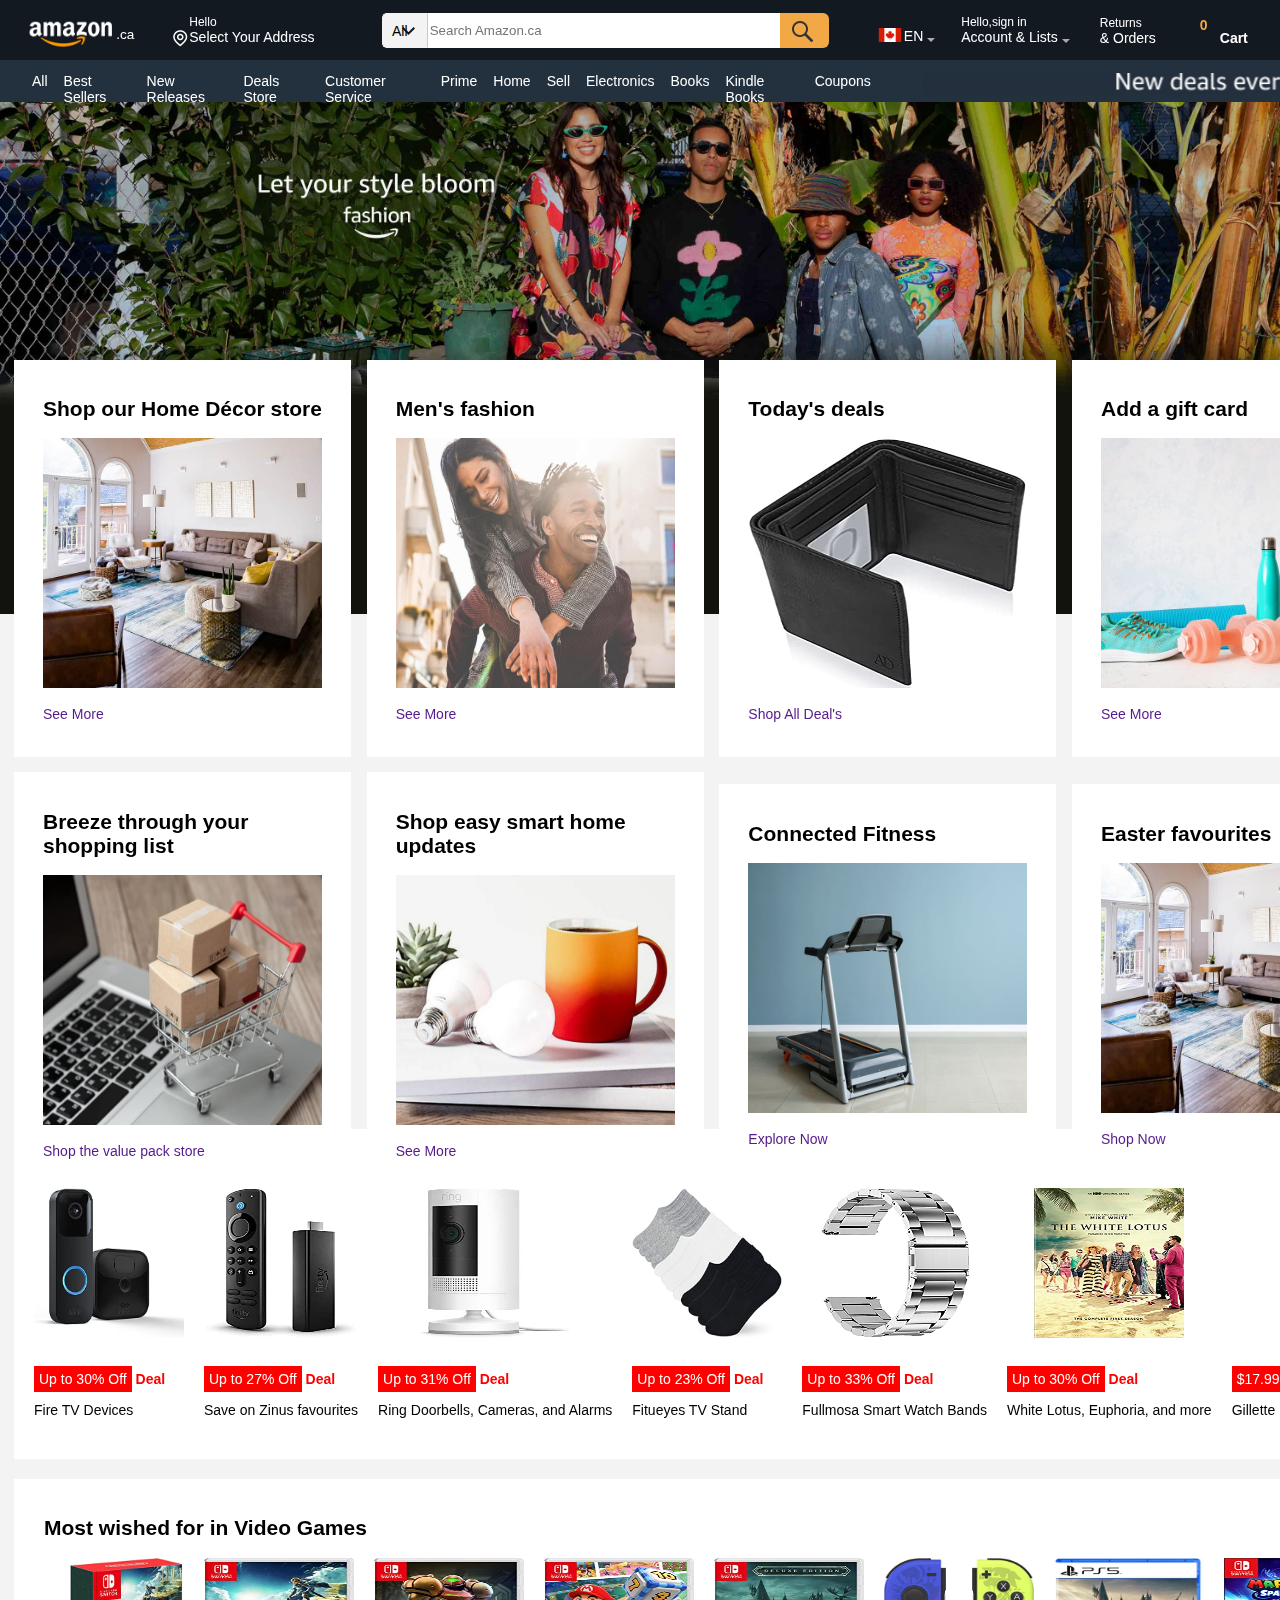
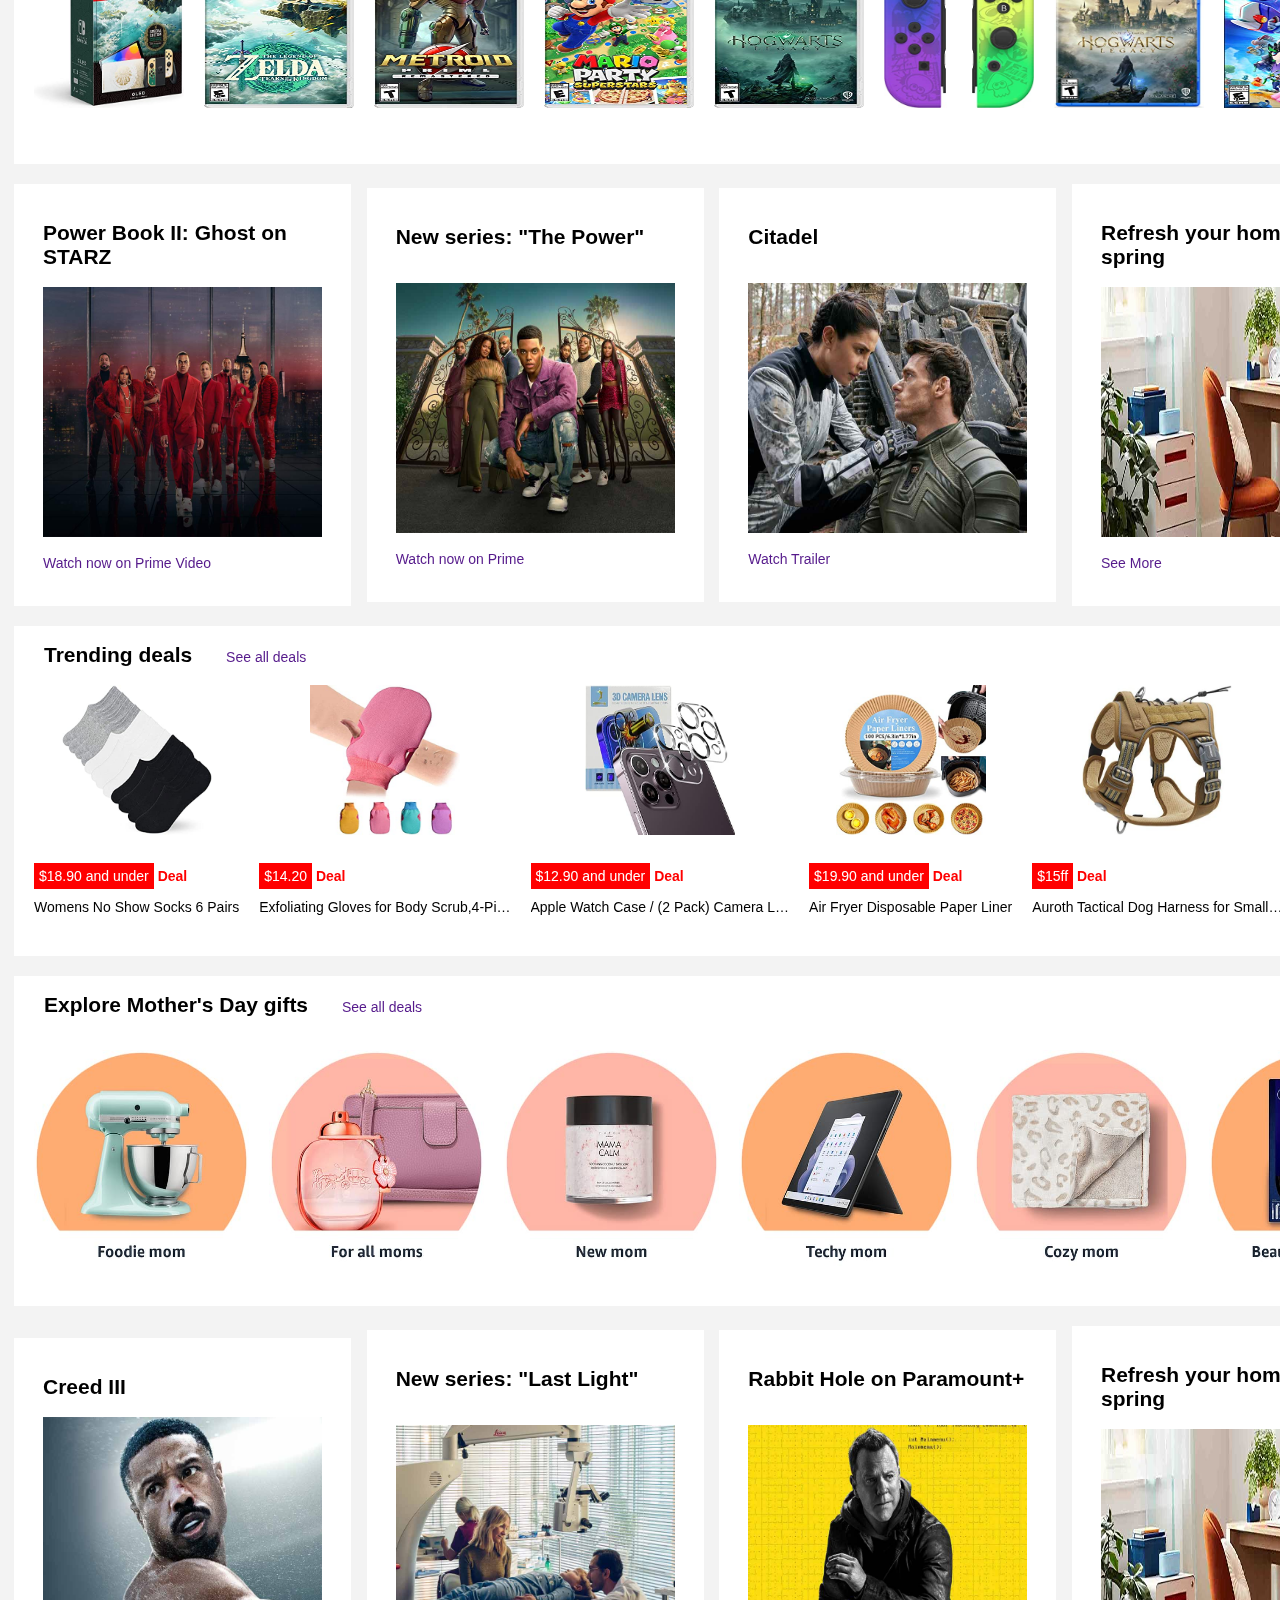
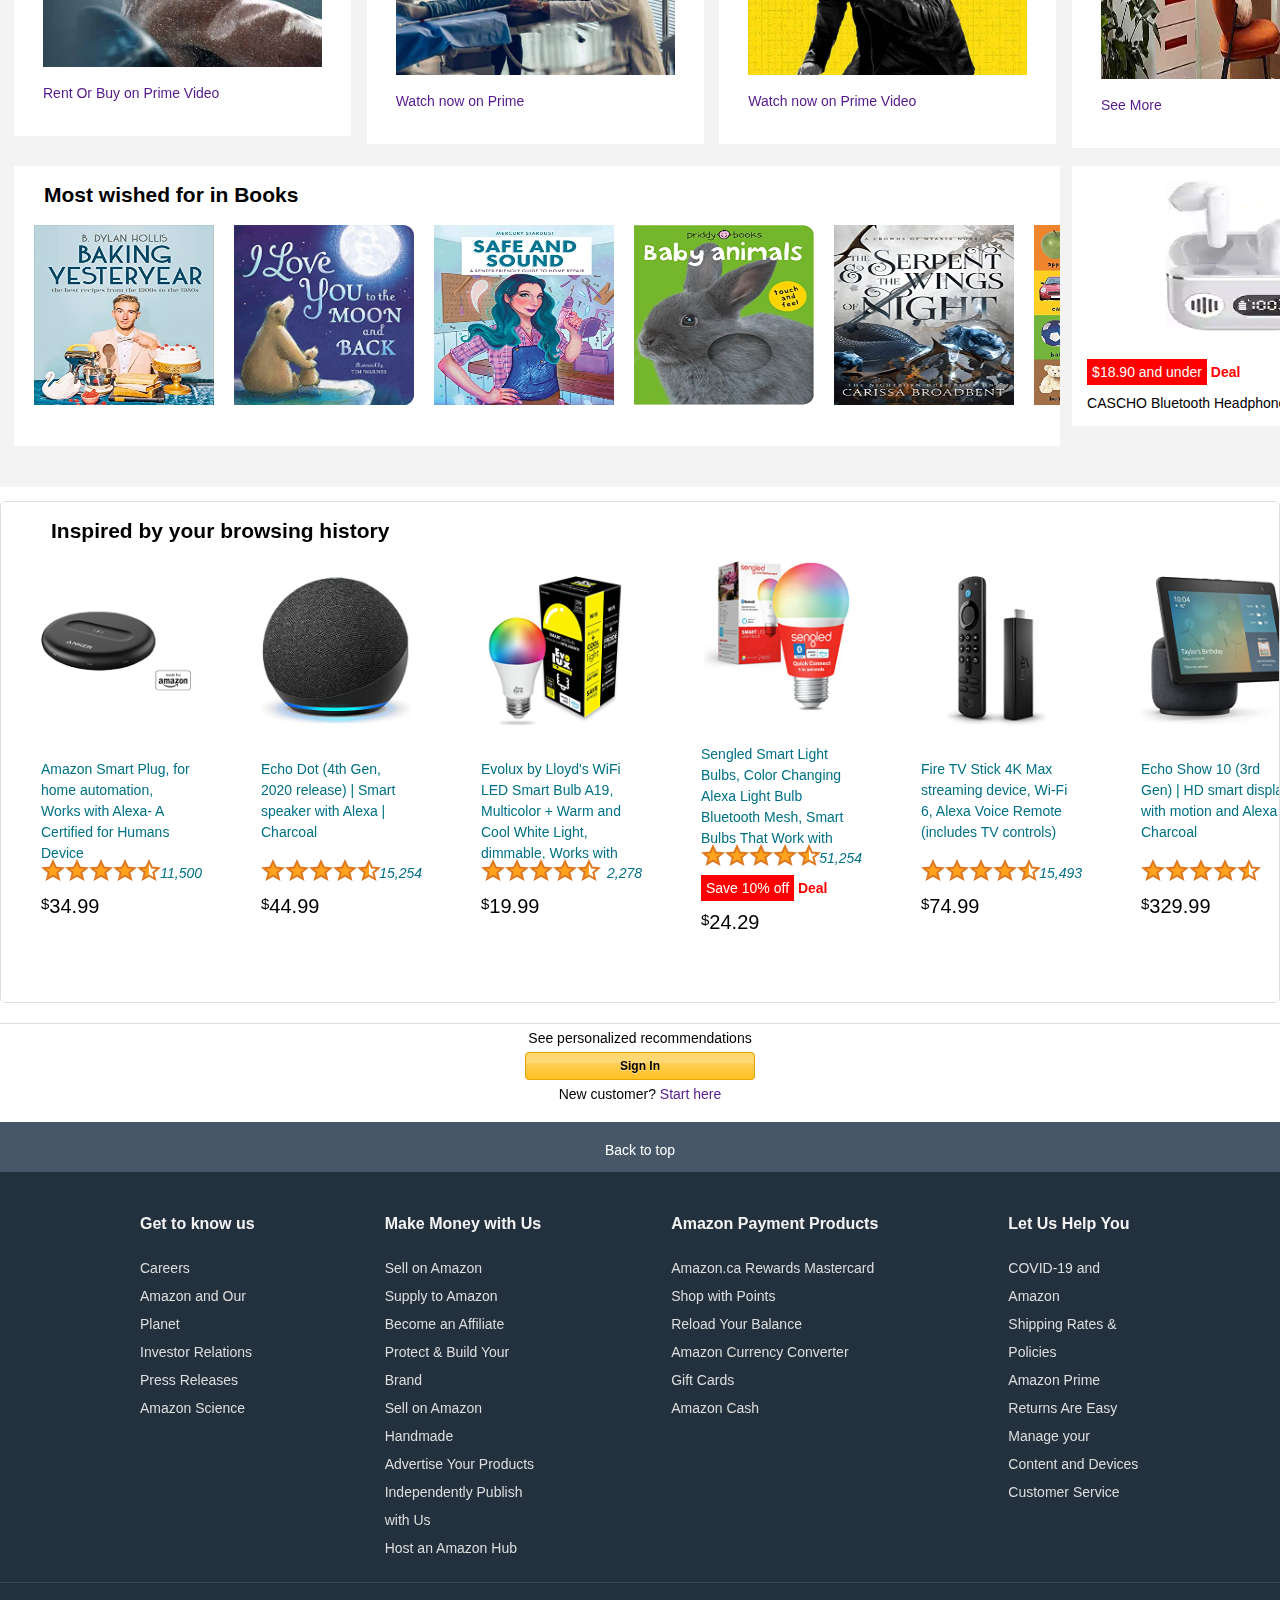
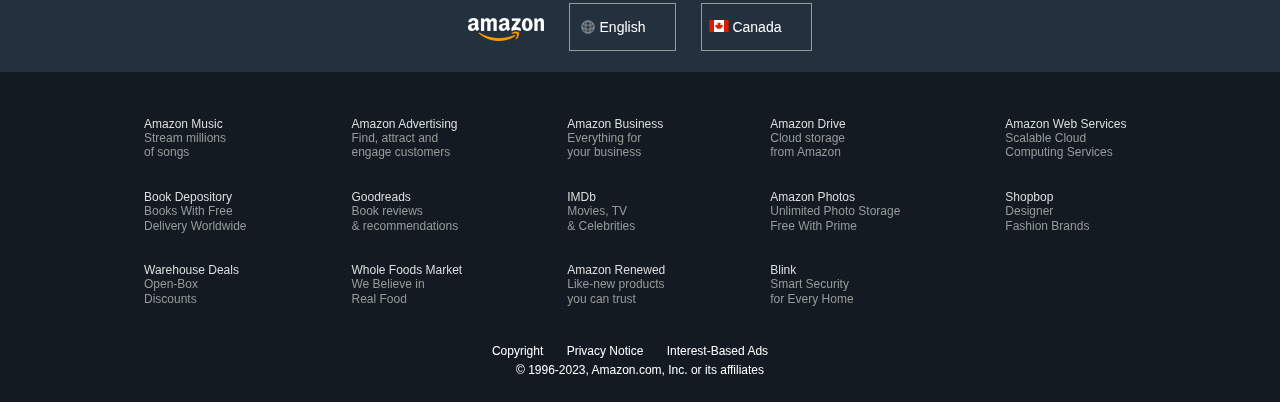
<file: index.html>
<!DOCTYPE html>
<html lang="en">
<head>
    <meta charset="UTF-8">
    <meta http-equiv="X-UA-Compatible" content="IE=edge">
    <meta name="viewport" content="width=device-width, initial-scale=1.0">
    <!-- <meta http-equiv="refresh" content="2"> -->
    <link rel="stylesheet" href="sassnew.css">
    <title>My Website</title>
</head>
</html>
<body>
<header class="full-header">
    <nav class="nav-wrapper">
        <ul class="nav-wrapper-container">
            <li class="left-nav-list"><a>
                <ul class="navbar-list-left">
                    <li class="logo-info"><a href="">
                            <div class="nav-logo-sprite"></div>
                            <span class="nav-sprite">.ca</span>
                    </a></li>
                    <li class="address-info">
                            <div class="address-bar">
                                <span class="nav-sub-sprite"></span>
                                <a href=""><div class="welcome">Hello</div></a>
                                <a href=""><div class="address">Select Your Address</div></a>
                            </div>
                    </li>
                </ul>
            </a></li>
            <li class="center-nav-list">
                <form action="" class="navbar-search-form">
                    <div class="search-left">
                        <div class="dropdown-nav-wrapper">
                            <div class="dropdown-menu">
                                <span class="dropdown-menu-label">All</span>
                                <span class="nav-search-label-sprite"></span>
                            </div>
                            <select class="nav-search-dropdown"   id="searchDropdownBox" name="url" >
                                <option selected="selected" value="search-alias=aps">All Departments</option>
                                <option value="search-alias=alexa-skills">Alexa Skills</option>
                                <option value="search-alias=amazon-devices">Amazon Devices</option>
                                <option value="search-alias=warehouse-deals">Amazon Warehouse Deals</option>
                                <option value="search-alias=mobile-apps">Apps &amp; Games</option>
                                <option value="search-alias=audible">Audible Audiobooks</option>
                                <option value="search-alias=automotive">Automotive</option>
                                <option value="search-alias=baby">Baby</option>
                                <option value="search-alias=beauty">Beauty</option>
                                <option value="search-alias=stripbooks">Books</option>
                                <option value="search-alias=fashion">Clothing, Shoes &amp; Jewelry</option>
                                <option value="search-alias=fashion-womens">&nbsp;&nbsp;&nbsp;Women</option>
                                <option value="search-alias=fashion-mens">&nbsp;&nbsp;&nbsp;Men</option>
                                <option value="search-alias=fashion-girls">&nbsp;&nbsp;&nbsp;Girls</option>
                                <option value="search-alias=fashion-boys">&nbsp;&nbsp;&nbsp;Boys</option>
                                <option value="search-alias=fashion-baby">&nbsp;&nbsp;&nbsp;Baby</option>
                                <option value="search-alias=electronics">Electronics</option>
                                <option value="search-alias=gift-cards">Gift Cards</option>
                                <option value="search-alias=grocery">Grocery</option>
                                <option value="search-alias=handmade">Handmade</option>
                                <option value="search-alias=hpc">Health &amp; Personal Care</option>
                                <option value="search-alias=kitchen">Home &amp; Kitchen</option>
                                <option value="search-alias=industrial">Industrial &amp; Scientific</option>
                                <option value="search-alias=digital-text">Kindle Store</option>
                                <option value="search-alias=fashion-luggage">Luggage &amp; Travel Gear</option>
                                <option value="search-alias=luxury-beauty">Luxury Beauty</option>
                                <option value="search-alias=dvd">Movies &amp; TV</option>
                                <option value="search-alias=popular">Music</option>
                                <option value="search-alias=mi">Musical Instruments, Stage &amp; Studio</option>
                                <option value="search-alias=office-products">Office Products</option>
                                <option value="search-alias=lawngarden">Patio, Lawn &amp; Garden</option>
                                <option value="search-alias=pets">Pet Supplies</option>
                                <option value="search-alias=instant-video">Prime Video</option>
                                <option value="search-alias=smart-home">Smart Home</option>
                                <option value="search-alias=software">Software</option>
                                <option value="search-alias=sporting">Sports &amp; Outdoors</option>
                                <option value="search-alias=specialty-aps-sns">Subscribe &amp; Save</option>
                                <option value="search-alias=tools">Tools &amp; Home Improvement</option>
                                <option value="search-alias=toys">Toys &amp; Games</option>
                                <option value="search-alias=videogames">Video Games</option>
                            </select>
                        </div>
                    </div>
                    <div class="search-fill">
                        <div class="nav-search-field">
                            <input type="search" placeholder="Search Amazon.ca">
                        </div>
                    </div>
                    <div class="search-right">
                        <div class="search-submit-btn">
                            <input type="submit" value="" id="search-submit">
                        </div>
                    </div>
                </form>
            </li>
            <li class="right-nav-list">
                <ul class="navbar-list-right">
                    <li class="list-one-tag my-hover-class">
                        <div class="flag-container">
                            <a href="">
                                <span class="icp-nav-flag"></span>
                                <span class="flag-label">EN</span>
                                <span class="nav-arrow-sprite"></span>
                            </a>
                        </div>
                        <div class="language-selector my-hover-show">
                            <div class="lang-english">
                              <input selected="selected" type="radio" name="lang-english" id="lang-english">
                              <span class="lang-name">English - EN</span>
                            </div>
                            <div class="lang-French">
                              <input type="radio" name="lang-english" id="lang-english">
                              <a><span class="lang-name">French - FR<br>
                                 <span id="learn-more"> Learn More</span>
                                </span>
                            </a>
                              
                               
                            </div>
                            <div class="shopping-wrap"> 
                                <span class="shopping-flag"></span>
                                <div class="shop">
                                  <span >You are shopping on </span><br>
                                  <span>Amazon.ca</span><br>
                                </div>
                                <a href="#"><span id="learn-more">Change country/region.</span></a> 
                            </div>
                        </div>
                    </li>
                    <li class="list-second-tag my-hover-class">
                        <div class="sign-in-info">
                            <a href=""><div class="sign-in-tag">Hello,sign in</div></a>
                            <a href=""><div class="account-list">Account & Lists</div></a>
                            <a href=""><span class="sign-in-arrow"></span></a>
                        </div>
                        <div class="log-in my-hover-show">
                            <div class="login-top">
                                <button class="login-btn">Sign in</button>
                                <span class="new-login" id="sign-in-text">New Customer?</span>
                                <span class="new-start" id="sign-in-text"><a href="">Start Here.</a></span>
                            </div>
                            <div class="login-list-left">
                                <ul class="your-list"> 
                                    <li class="list-head"><a href="">Your Lists</a></li>
                                    <li><a href="">Create a Wish List</a></li>
                                    <li><a href="">Wishfrom Any Website</a></li>
                                    <li><a href="">Find a Gift</a></li>
                                    <li><a href="">Baby Registry</a></li>
                                    <li><a href="">Discover Your style</a></li>
                                    <li><a href="">Explore Showroom</a></li>
                                    <li><a href=""></a></li>
                                    <li><a href=""></a></li>
                                    <li><a href=""></a></li>
                                    <li><a href=""></a></li>
                                    <li><a href=""></a></li>
                                    <li><a href=""></a></li>
                                    <li><a href=""></a></li>
                                </ul>
                            </div>
                            <div class="login-list-right">
                                <ul class="your-account-list"> 
                                    <li class="list-head"><a>Your Account</a></li>
                                    <li><a>Your Orders</a></li>
                                    <li><a>Your Recommendations</a></li>
                                    <li><a>Your Subscribe & save Items</a></li>
                                    <li><a>your Prime Membership</a></li>
                                    <li><a>Memberships & Subscriptions</a></li>
                                    <li><a href="">Your Amazon Credit Card</a></li>
                                    <li><a href="">Register for a free Business Account</a></li>
                                    <li><a href="">Manage Your Content And Devices</a></li>
                                    <li><a href="">Your Music Library</a></li>
                                    <li><a href="">Your Prime Video</a></li>
                                    <li><a href="">Your Amazon Drive</a></li>
                                    <li><a href="">Your Apps & Devices</a></li>
                                   
                                </ul>
                            </div>
                        </div>
                    </li>
                    <li><a>
                        <div class="return-order">
                            <span id="return">Returns</span><br>
                            <span id="order">& Orders</span>
                        </div>
                    </a></li>
                    <li><a>
                        <div class="nav-cart-count-container">
                            <span id="nav-cart-count">0</span>
                            <span class="nav-cart-icon"></span>
                            <span class="nav-cart-text-container">Cart</span>
                        </div>
                    </a></li>
                </ul>
            </li>
        </ul>  
    </nav>
    <nav class="nav-list-wrapper">
        <div class="nav-list-container">
            <ul class="nav-category-list">
                <li><a href="">All</a></li>
                <li><a href="">Best Sellers</a></li>
                <li><a href="">New Releases</a></li>
                <li><a href="">Deals Store</a></li>
                <li><a href="">Customer Service</a></li>
                <li><a href="">Prime
                    <span class="prime-sprite-arrow"></span>
                </a></li>
                <li><a href="">Home </a></li>
                <li><a href="">Sell</a></li>
                <li><a href="">Electronics</a></li>
                <li><a href="">Books</a></li>
                <li><a href="">Kindle Books</a></li>
                <li><a href="">Coupons</a></li>
                <li class="nav-ca-last"><a href="">
                    <span class="everyday-deal"></span>
                </a></li>
            </ul>
        </div>
    </nav>
</header>
<div class="top-wrapper">
    <div class="banner-image"><img src="./Images/banner1.jpg" alt="fashion sale, Image banner"></div>
    <section class="fav-wrapper xl-container">
        <ul class="fav-item-container flex-fluid-container">
            <li>
                <div class="fav-item-header flex-fluid-header">
                    <h2 class="fav-item-title">Shop our Home Décor store</h2>
                </div>
                <div class="fav-item-image flex-fluid-image">
                    <a href="">
                        <img src="./Images/fav-item1.jpg" alt="Home Decore">
                    </a>
                </div>
                <div class="fav-item-link flex-fluid-link">
                    <a href=""><span>See More</span></a>
                </div>
            </li>
            <li>
                <div class="fav-item-header flex-fluid-header">
                    <h2 class="fav-item-title">Men's fashion</h2>
                </div>
                <div class="fav-item-image flex-fluid-image">
                    <a href="">
                        <img src="./Images/fav-item2.jpg" alt="Men's Fashion">
                    </a>
                </div>
                <div class="fav-item-link flex-fluid-link">
                    <a href=""><span>See More</span></a>
                </div>
            </li>
            <li>
                <div class="fav-item-header flex-fluid-header">
                    <h2 class="fav-item-title">Today's deals</h2>
                </div>
                <div class="fav-item-image flex-fluid-image">
                    <a href="">
                        <img src="./Images/fav-item3.jpg" alt="Today's Deal">
                    </a>
                </div>
                <div class="fav-item-link flex-fluid-link">
                    <a href=""><span>Shop All Deal's</span></a>
                </div>
            </li>
            <li>
                <div class="fav-item-header flex-fluid-header">
                    <h2 class="fav-item-title">Add a gift card</h2>
                </div>
                <div class="fav-item-image flex-fluid-image">
                    <a href="">
                        <img src="./Images/fav-item4.jpg" alt="add a gift card">
                    </a>
                </div>
                <div class="fav-item-link flex-fluid-link">
                    <a href=""><span>See More</span></a>
                </div>
            </li>
            <li>
                <div class="fav-item-header flex-fluid-header">
                    <h2 class="fav-item-title">Breeze through your shopping list</h2>
                </div>
                <div class="fav-item-image flex-fluid-image">
                    <a href="">
                        <img src="./Images/fav-item5.jpg" alt="Shopping List">
                    </a>
                </div>
                <div class="fav-item-link flex-fluid-link">
                    <a href=""><span>Shop the value pack store</span></a>
                </div>
            </li>
            <li>
                <div class="fav-item-header flex-fluid-header">
                    <h2 class="fav-item-title">Shop easy smart home updates</h2>
                </div>
                <div class="fav-item-image flex-fluid-image">
                    <a href="">
                        <img src="./Images/fav-item6.jpg" alt="Smart Home Update">
                    </a>
                </div>
                <div class="fav-item-link flex-fluid-link">
                    <a href=""><span>See More</span></a>
                </div>
            </li>
            <li>
                <div class="fav-item-header flex-fluid-header">
                    <h2 class="fav-item-title">Connected Fitness</h2>
                </div>
                <div class="fav-item-image flex-fluid-image">
                    <a href="">
                        <img src="./Images/fav-item7.jpg" alt="Fitness content">
                    </a>
                </div>
                <div class="fav-item-link flex-fluid-link">
                    <a href=""><span>Explore Now</span></a>
                </div>
            </li>
            <li>
                <div class="fav-item-header flex-fluid-header">
                    <h2 class="fav-item-title">Easter favourites</h2>
                </div>
                <div class="fav-item-image flex-fluid-image">
                    <a href="">
                        <img src="./Images/fav-item1.jpg" alt="Easter Deals">
                    </a>
                </div>
                <div class="fav-item-link flex-fluid-link">
                    <a href=""><span>Shop Now</span></a>
                </div>
            </li>

        </ul>
    </section>
</div>
<div class="middle-wrapper xl-container">
    <div class="today-deals-wrapper overflow-x-deals ">
        <div class="deals-title-block title-wrapper">
            <div><h2 class="today-deal-head deals-title-head">Today's deals</h2></div>
            <div><a href="" class="today-deal-link deal-title-link"><span>See all deals</span></a></div>
        </div>
        <div class="today-deals-list carousel-list-slider side-arrow">
            <a href="" class="feed-left"><span class="gw-icon-l left-arrow"></span></a>
            <a href="" class="feed-right"><span class="gw-icon-r right-arrow"></span></a>
           
            <ul class="today-list-carousel">
                <li>
                    <a href="">
                        <div class="carousel-image-container"><img src="./Images/today-deal1.jpg" alt="Today Deal"></div>
                        <div class="carousel-text-container">
                                <span>Up to 30% Off</span>
                                <span>Deal</span>
                                <span>Fire TV Devices</span>
                        </div>
                    </a>
                </li>
                <li>
                    <a href="">
                        <div class="carousel-image-container"><img src="./Images/today-deal2.jpg" alt="Today Deal"></div>
                        <div class="carousel-text-container">
                                <span>Up to 27% Off</span>
                                <span>Deal</span>
                                <span>Save on Zinus favourites</span>
                        </div>
                    </a>
                </li>
                <li>
                    <a href="">
                        <div class="carousel-image-container"><img src="./Images/today-deal3.jpg" alt="Today Deal"></div>
                        <div class="carousel-text-container">
                                <span>Up to 31% Off</span>
                                <span>Deal</span>
                                <span>Ring Doorbells, Cameras, and Alarms</span>
                        </div>
                    </a>
                </li>
                <li>
                    <a href="">
                        <div class="carousel-image-container"><img src="./Images/today-deal4.jpg" alt="Today Deal"></div>
                        <div class="carousel-text-container">
                                <span>Up to 23% Off</span>
                                <span>Deal</span>
                                <span>Fitueyes TV Stand</span>
                        </div>
                    </a>
                </li>
                <li>
                    <a href="">
                        <div class="carousel-image-container"><img src="./Images/today-deal5.jpg" alt="Today Deal"></div>
                        <div class="carousel-text-container">
                                <span>Up to 33% Off</span>
                                <span>Deal</span>
                                <span>Fullmosa Smart Watch Bands</span>
                        </div>
                    </a>
                </li>
                <li>
                    <a href="">
                        <div class="carousel-image-container"><img src="./Images/today-deal6.jpg" alt="Today Deal"></div>
                        <div class="carousel-text-container">
                                <span>Up to 30% Off</span>
                                <span>Deal</span>
                                <span>White Lotus, Euphoria, and more</span>
                        </div>
                    </a>
                </li>
                <li>
                    <a href="">
                        <div class="carousel-image-container"><img src="./Images/today-deal7.jpg" alt="Today Deal"></div>
                        <div class="carousel-text-container">
                                <span>$17.99% and Under</span>
                                <span>Top Deal</span>
                                <span>Gillette Labs & Joy Color-Changing Ra…</span>
                        </div>
                    </a>
                </li>
                <li>
                    <a href="">
                        <div class="carousel-image-container"><img src="./Images/today-deal8.jpg" alt="Today Deal"></div>
                        <div class="carousel-text-container">
                                <span>$11.99 and Under</span>
                                <span>Deal</span>
                                <span>Pantene, Herbal Essences, Old Spice &…</span>
                        </div>
                    </a>
                </li>
                <li>
                    <a href="">
                        <div class="carousel-image-container"><img src="./Images/today-deal9.jpg" alt="Today Deal"></div>
                        <div class="carousel-text-container">
                                <span>25% Off</span>
                                <span>Top Deal</span>
                                <span>NESTLÉ Family Fun Assorted Chocolat…</span>
                        </div>
                    </a>
                </li>
                <li>
                    <a href="">
                        <div class="carousel-image-container"><img src="./Images/today-deal10.jpg" alt="Today Deal"></div>
                        <div class="carousel-text-container">
                                <span>Up to 38% Off</span>
                                <span>Deal</span>
                                <span>HUAWEI Series FreeBuds</span>
                        </div>
                    </a>
                </li>
                <li>
                    <a href="">
                        <div class="carousel-image-container"><img src="./Images/today-deal11.jpg" alt="Today Deal"></div>
                        <div class="carousel-text-container">
                                <span>$24.99 and under</span>
                                <span>Deal</span>
                                <span>Norton digital software</span>
                        </div>
                    </a>
                </li>
                <li>
                    <a href="">
                        <div class="carousel-image-container"><img src="./Images/today-deal12.jpg" alt="Today Deal"></div>
                        <div class="carousel-text-container">
                                <span>20% Off</span>
                                <span>Deal</span>
                                <span>ASAKUKI Diffuser</span>
                        </div>
                    </a>
                </li>
                <li>
                    <a href="">
                        <div class="carousel-image-container"><img src="./Images/today-deal13.jpg" alt="Today Deal"></div>
                        <div class="carousel-text-container">
                                <span>Up to 29% Off</span>
                                <span>Deal</span>
                                <span>puredown Down Feather Pillows</span>
                        </div>
                    </a>
                </li>
                <li>
                    <a href="">
                        <div class="carousel-image-container"><img src="./Images/today-deal14.jpg" alt="Today Deal"></div>
                        <div class="carousel-text-container">
                                <span>$28.99 and under</span>
                                <span>Top Deal</span>
                                <span>Access Denied Wallets & Belts</span>
                        </div>
                    </a>
                </li>
            </ul>
           
    </div>
    </div>
    
    <div class="video-game-wrapper overflow-x-deals">
        <div class="video-game-title title-wrapper">
                <div><h2 class="video-game-head deals-title-head">Most wished for in Video Games</h2></div>
        </div>
        <div class="video-game-list carousel-list-slider side-arrow">
            <a href="" class="feed-left"><span class="gw-icon-l left-arrow"></span></a>
            <a href="" class="feed-right"><span class="gw-icon-r right-arrow"></span></a>

            <ul class="today-list-carousel">
                <li>
                    <a href="">
                        <div class="carousel-image-container"><img src="./Images/video-game1.jpg" alt="Today Deal"></div>
                    </a>
                </li>
                <li>
                    <a href="">
                        <div class="carousel-image-container"><img src="./Images/video-game2.jpg" alt="Today Deal"></div>
                    </a>
                </li>
                <li>
                    <a href="">
                        <div class="carousel-image-container"><img src="./Images/video-game3.jpg" alt="Today Deal"></div>
                    </a>
                </li>
                <li>
                    <a href="">
                        <div class="carousel-image-container"><img src="./Images/video-game4.jpg" alt="Today Deal"></div>
                    </a>
                </li>
                <li>
                    <a href="">
                        <div class="carousel-image-container"><img src="./Images/video-game5.jpg" alt="Today Deal"></div>
                    </a>
                </li>
                <li>
                    <a href="">
                        <div class="carousel-image-container"><img src="./Images/video-game6.jpg" alt="Today Deal"></div>
                    </a>
                </li>
                <li>
                    <a href="">
                        <div class="carousel-image-container"><img src="./Images/video-game7.jpg" alt="Today Deal"></div>
                    </a>
                </li>
                <li>
                    <a href="">
                        <div class="carousel-image-container"><img src="./Images/video-game8.jpg" alt="Today Deal"></div>
                    </a>
                </li>
                <li>
                    <a href="">
                        <div class="carousel-image-container"><img src="./Images/video-game9.jpg" alt="Today Deal"></div>
                    </a>
                </li>
                <li>
                    <a href="">
                        <div class="carousel-image-container"><img src="./Images/video-game10.jpg" alt="Today Deal"></div>
                    </a>
                </li>
                <li>
                    <a href="">
                        <div class="carousel-image-container"><img src="./Images/video-game11.jpg" alt="Today Deal"></div>
                    </a>
                </li>
                <li>
                    <a href="">
                        <div class="carousel-image-container"><img src="./Images/video-game12.jpg" alt="Today Deal"></div>
                    </a>
                </li>
                <li>
                    <a href="">
                        <div class="carousel-image-container"><img src="./Images/video-game13.jpg" alt="Today Deal"></div>
                    </a>
                </li>
                <li>
                    <a href="">
                        <div class="carousel-image-container"><img src="./Images/video-game14.jpg" alt="Today Deal"></div>
                    </a>
                </li>
            </ul>
        </div>
    </div>
     
    <div class="popular-list-wrapper flex-fluid-container">
        <a href="" class="feed-left"><span class="gw-icon-l left-arrow"></span></a>
        <a href="" class="feed-right"><span class="gw-icon-r right-arrow"></span></a>

            <ul class="fav-item-container ">
                <li>
                    <div class="fav-item-header flex-fluid-header">
                        <h2 class="fav-item-title">Power Book II: Ghost on STARZ</h2>
                    </div>
                    <div class="fav-item-image flex-fluid-image">
                        <a href="">
                            <img src="./Images/popular1.jpg" alt="Power Book II: Ghost on STARZ">
                        </a>
                    </div>
                    <div class="fav-item-link flex-fluid-link">
                        <a href=""><span>Watch now on Prime Video</span></a>
                    </div>
                </li>
                <li>
                    <div class="fav-item-header flex-fluid-header">
                        <h2 class="fav-item-title">New series: "The Power"</h2>
                        <div class="empty"></div><br>
                    </div>
                    <div class="fav-item-image flex-fluid-image">
                        <a href="">
                            <img src="./Images/popular2.jpg" alt="The Power">
                        </a>
                    </div>
                    <div class="fav-item-link flex-fluid-link">
                        <a href=""><span>Watch now on Prime</span></a>
                    </div>
                </li>
                <li>
                    <div class="fav-item-header flex-fluid-header">
                        <h2 class="fav-item-title">Citadel</h2>
                        <div class="empty"></div><br>
                    </div>
                    <div class="fav-item-image flex-fluid-image">
                        <a href="">
                            <img src="./Images/popular3.jpg" alt="Citadel">
                        </a>
                    </div>
                    <div class="fav-item-link flex-fluid-link">
                        <a href=""><span>Watch Trailer</span></a>
                    </div>
                </li>
                <li>
                    <div class="fav-item-header flex-fluid-header">
                        <h2 class="fav-item-title">Refresh your home this spring</h2>
                    </div>
                    <div class="fav-item-image flex-fluid-image">
                        <a href="">
                            <img src="./Images/popular4.jpg" alt="Refresh your home this spring">
                        </a>
                    </div>
                    <div class="fav-item-link flex-fluid-link">
                        <a href=""><span>See More</span></a>
                    </div>
                </li>
            </ul>
     </div>

     <div class="trending-deals-wrapper overflow-x-deals ">
        <div class="trending-title-block title-wrapper">
            <div><h2 class="trending-deal-head deals-title-head">Trending deals</h2></div>
            <div><a href="" class="trending-deal-link deal-title-link"><span>See all deals</span></a></div>
        </div>
        <div class="trending-deals-list carousel-list-slider side-arrow">
            <a href="" class="feed-left"><span class="gw-icon-l left-arrow"></span></a>
            <a href="" class="feed-right"><span class="gw-icon-r right-arrow"></span></a>

            <ul class="trending-list-carousel">
                <li>
                    <a href="">
                        <div class="trending-image carousel-image-container"><img src="./Images/trending-deal1.jpg" alt="Today Deal"></div>
                        <div class="trending-text carousel-text-container">
                                <span>$18.90 and under</span>
                                <span>Deal</span>
                                <span>Womens No Show Socks 6 Pairs</span>
                        </div>
                    </a>
                </li>
                <li>
                    <a href="">
                        <div class="trending-image carousel-image-container"><img src="./Images/trending-deal2.jpg" alt="Today Deal"></div>
                        <div class="trending-text carousel-text-container">
                                <span>$14.20</span>
                                <span>Deal</span>
                                <span>Exfoliating Gloves for Body Scrub,4-Pi…</span>
                        </div>
                    </a>
                </li>
                <li>
                    <a href="">
                        <div class="trending-image carousel-image-container"><img src="./Images/trending-deal3.jpg" alt="Today Deal"></div>
                        <div class="trending-text carousel-text-container">
                                <span>$12.90 and under</span>
                                <span>Deal</span>
                                <span>Apple Watch Case / (2 Pack) Camera L…</span>
                        </div>
                    </a>
                </li>
                <li>
                    <a href="">
                        <div class="trending-image carousel-image-container"><img src="./Images/trending-deal4.jpg" alt="Today Deal"></div>
                        <div class="trending-text carousel-text-container">
                                <span>$19.90 and under</span>
                                <span>Deal</span>
                                <span>Air Fryer Disposable Paper Liner</span>
                        </div>
                    </a>
                </li>
                <li>
                    <a href="">
                        <div class="trending-image carousel-image-container"><img src="./Images/trending-deal5.jpg" alt="Today Deal"></div>
                        <div class="trending-text carousel-text-container">
                                <span>$15ff</span>
                                <span>Deal</span>
                                <span>Auroth Tactical Dog Harness for Small…</span>
                        </div>
                    </a>
                </li>
                <li>
                    <a href="">
                        <div class="trending-image carousel-image-container"><img src="./Images/trending-deal6.jpg" alt="Today Deal"></div>
                        <div class="trending-text carousel-text-container">
                                <span>28% Off</span>
                                <span>Deal</span>
                                <span>Kids Against Maturity: Card Game for…</span>
                        </div>
                    </a>
                </li>
                <li>
                    <a href="">
                        <div class="trending-image carousel-image-container"><img src="./Images/trending-deal7.jpg" alt="Today Deal"></div>
                        <div class="trending-text carousel-text-container">
                                <span>$17.99% and Under</span>
                                <span>Top Deal</span>
                                <span>Universal Descaling Solution 2 Pack,…</span>
                        </div>
                    </a>
                </li>
                <li>
                    <a href="">
                        <div class="trending-image carousel-image-container"><img src="./Images/trending-deal8.jpg" alt="Today Deal"></div>
                        <div class="trending-text carousel-text-container">
                                <span>$15.99 and Under</span>
                                <span>Deal</span>
                                <span>LongBay Comfy Cotton Knit Slippers B…</span>
                        </div>
                    </a>
                </li>
                <li>
                    <a href="">
                        <div class="trending-image carousel-image-container"><img src="./Images/trending-deal9.jpg" alt="Today Deal"></div>
                        <div class="trending-text carousel-text-container">
                                <span>35% Off</span>
                                <span>Top Deal</span>
                                <span>Couch Protector - Cat Scratch Protect…</span>
                        </div>
                    </a>
                </li>
                <li>
                    <a href="">
                        <div class="trending-image carousel-image-container"><img src="./Images/trending-deal10.jpg" alt="Today Deal"></div>
                        <div class="trending-text carousel-text-container">
                                <span>$15.99 and under Off</span>
                                <span>Deal</span>
                                <span>Indoor Doormat, Entrance Mat Geome…</span>
                        </div>
                    </a>
                </li>
                <li>
                    <a href="">
                        <div class="trending-image carousel-image-container"><img src="./Images/trending-deal11.jpg" alt="Today Deal"></div>
                        <div class="trending-text carousel-text-container">
                                <span>$24.99 and under</span>
                                <span>Deal</span>
                                <span>Sfee 2 Pack Microfiber Travel Towel, Q…</span>
                        </div>
                    </a>
                </li>
                <li>
                    <a href="">
                        <div class="trending-image carousel-image-container"><img src="./Images/trending-deal12.jpg" alt="Today Deal"></div>
                        <div class="trending-text carousel-text-container">
                                <span>$16.12 and under</span>
                                <span>Deal</span>
                                <span>Save on Cetaphil Gentle Skin Cleanser…</span>
                        </div>
                    </a>
                </li>
                <li>
                    <a href="">
                        <div class="trending-image carousel-image-container"><img src="./Images/trending-deal13.jpg" alt="Today Deal"></div>
                        <div class="trending-text carousel-text-container">
                                <span>Up to 10% Off</span>
                                <span>Deal</span>
                                <span>COCHOA Men's Real Leather RFID Bloc…</span>
                        </div>
                    </a>
                </li>
                <li>
                    <a href="">
                        <div class="carousel-image-container"><img src="./Images/trending-deal14.jpg" alt="Today Deal"></div>
                        <div class="carousel-text-container">
                                <span>$28.99 and under</span>
                                <span>Top Deal</span>
                                <span>ZAWAPEMIA Tank Tops for Women Ha…</span>
                        </div>
                    </a>
                </li>
            </ul>
    </div>
    </div>

    <div class="motherday-deal-wrapper overflow-x-deals">
        <div class="motherday-title title-wrapper">
                <div><h2 class="mother-day-head deals-title-head">Explore Mother's Day gifts</h2></div>
                <div><a href="" class="mother-day-link deal-title-link"><span>See all deals</span></a></div>
        </div>
        <div class="mother-day-list carousel-list-slider side-arrow">
            <a href="" class="feed-left"><span class="gw-icon-l left-arrow"></span></a>
            <a href="" class="feed-right"><span class="gw-icon-r right-arrow"></span></a>

            <ul class="mother-day-list-carousel">
                <li>
                    <a href="">
                        <div class="mother-day-img-cont carousel-image-container"><img src="./Images/motherday1.jpg" alt="Today Deal"></div>
                    </a>
                </li>
                <li>
                    <a href="">
                        <div class="mother-day-img-cont carousel-image-container"><img src="./Images/motherday2.jpg" alt="Today Deal"></div>
                    </a>
                </li>
                <li>
                    <a href="">
                        <div class="mother-day-img-cont carousel-image-container"><img src="./Images/motherday3.jpg" alt="Today Deal"></div>
                    </a>
                </li>
                <li>
                    <a href="">
                        <div class="mother-day-img-cont carousel-image-container"><img src="./Images/motherday4.jpg" alt="Today Deal"></div>
                    </a>
                </li>
                <li>
                    <a href="">
                        <div class="mother-day-img-cont carousel-image-container"><img src="./Images/motherday5.jpg" alt="Today Deal"></div>
                    </a>
                </li>
                <li>
                    <a href="">
                        <div class="mother-day-img-cont carousel-image-container"><img src="./Images/motherday6.jpg" alt="Today Deal"></div>
                    </a>
                </li>
                <li>
                    <a href="">
                        <div class="mother-day-img-cont carousel-image-container"><img src="./Images/motherday7.jpg" alt="Today Deal"></div>
                    </a>
                </li>
                <li>
                    <a href="">
                        <div class="mother-day-img-cont carousel-image-container"><img src="./Images/motherday8.jpg" alt="Today Deal"></div>
                    </a>
                </li>
                <li>
                    <a href="">
                        <div class="mother-day-img-cont carousel-image-container"><img src="./Images/motherday9.jpg" alt="Today Deal"></div>
                    </a>
                </li>
                
            </ul>
        </div>
    </div>

    <div class="new-movie-wrapper flex-fluid-container">
        <ul class="new-movie-container fav-item-container ">
            <li>
                <div class="new-movie-header flex-fluid-header">
                    <h2 class="new-movie-title fav-item-title">Creed III</h2>
                </div>
                <div class="new-movie-image flex-fluid-image">
                    <a href="">
                        <img src="./Images/newmovie1.jpg" alt="Creed III">
                    </a>
                </div>
                <div class="new-movie-link flex-fluid-link">
                    <a href=""><span>Rent Or Buy on Prime Video</span></a>
                </div>
            </li>
            <li>
                <div class="new-movie-header flex-fluid-header">
                    <h2 class="new-movie-title">New series: "Last Light"</h2>
                    <div class="empty"></div><br>
                </div>
                <div class="new-movie-image flex-fluid-image">
                    <a href="">
                        <img src="./Images/newmovie2.jpg" alt="New series:'Last Light'">
                    </a>
                </div>
                <div class="new-movie-link flex-fluid-link">
                    <a href=""><span>Watch now on Prime</span></a>
                </div>
            </li>
            <li>
                <div class="new-movie-header flex-fluid-header">
                    <h2 class="new-movie-title">Rabbit Hole on Paramount+</h2>
                    <div class="empty"></div><br>
                </div>
                <div class="new-movie-image flex-fluid-image">
                    <a href="">
                        <img src="./Images/newmovie3.jpg" alt="Rabbit Hole on Paramount+">
                    </a>
                </div>
                <div class="new-movie-link flex-fluid-link">
                    <a href=""><span>Watch now on Prime Video</span></a>
                </div>
            </li>
            <li>
                <div class="new-movie-header flex-fluid-header">
                    <h2 class="new-movie-title">Refresh your home this spring</h2>
                </div>
                <div class="new-movie-image flex-fluid-image">
                    <a href="">
                        <img src="./Images/newmovie4.jpg" alt="Refresh your home this spring">
                    </a>
                </div>
                <div class="new-movie-link flex-fluid-link">
                    <a href=""><span>See More</span></a>
                </div>
            </li>
        </ul>
    </div>

    <div class="book-wrapper">
        <div class="popular-books-wrapper overflow-x-deals">
            <div class="popular-book-title title-wrapper">
                    <div><h2 class="popular-book-head deals-title-head">Most wished for in Books</h2></div>
            </div>
            <div class="popular-book-list carousel-list-slider side-arrow">
                <a href="" class="feed-left"><span class="gw-icon-l left-arrow"></span></a>
                <a href="" class="feed-right"><span class="gw-icon-r right-arrow"></span></a>

                <ul class="popular-book-list-carousel">
                    <li>
                        <a href="">
                            <div class="popular-book-img-cont carousel-image-container"><img src="./Images/book1.jpg" alt="Popular Books"></div>
                        </a>
                    </li>
                    <li>
                        <a href="">
                            <div class="popular-book-img-cont carousel-image-container"><img src="./Images/book2.jpg" alt="Popular Books"></div>
                        </a>
                    </li>
                    <li>
                        <a href="">
                            <div class="popular-book-img-cont carousel-image-container"><img src="./Images/book3.jpg" alt="Popular Books"></div>
                        </a>
                    </li>
                    <li>
                        <a href="">
                            <div class="popular-book-img-cont carousel-image-container"><img src="./Images/book4.jpg" alt="Popular Books"></div>
                        </a>
                    </li>
                    <li>
                        <a href="">
                            <div class="popular-book-img-cont carousel-image-container"><img src="./Images/book5.jpg" alt="Popular Books"></div>
                        </a>
                    </li>
                    <li>
                        <a href="">
                            <div class="popular-book-img-cont carousel-image-container"><img src="./Images/book6.jpg" alt="Popular Books"></div>
                        </a>
                    </li>
                    <li>
                        <a href="">
                            <div class="popular-book-img-cont carousel-image-container"><img src="./Images/book7.jpg" alt="Popular Books"></div>
                        </a>
                    </li>
                    <li>
                        <a href="">
                            <div class="popular-book-img-cont carousel-image-container"><img src="./Images/book8.jpg" alt="Popular Books"></div>
                        </a>
                    </li>
                    <li>
                        <a href="">
                            <div class="popular-book-img-cont carousel-image-container"><img src="./Images/book9.jpg" alt="Popular Books"></div>
                        </a>
                    </li>
                    
                </ul>
            </div>
        </div>
        <div class="sponsor-wrapper">
            <div class="sponsor-image">
                <a href="">
                    <div class="sponsor-ad-image carousel-image-container"><img src="./Images/sponsor1.webp" alt="Sponsor Deal">
                    </div>
                    <div class="sponsor-text carousel-text-container">
                            <span>$18.90 and under</span>
                            <span>Deal</span>
                            <span>CASCHO Bluetooth Headphones 5.3, 37H with LED Charging Case, CVC8.0 Clear Call, Wireless Earbuds Built-in 4 Micrs, Deep Bass, USB-C, IPX7 Waterproof, Headphones for Sports and Work.</span>
                    </div>
                </a>
            </div>
            <span class="sponsor-icon">Sponsored </span>
        </div>
    </div>
</div>

<div class="bottom-wrapper">
    <div class="browsing-history">
        <div class="history-container overflow-x-deals">
            <div class="history-title-block title-wrapper">
                <div><h2 class="history-deal-head deals-title-head">Inspired by your browsing history</h2></div>
            </div>
            <div class="history-deals-list carousel-list-slider side-arrow">
                <a href="" class="feed-left"><span class="gw-icon-l left-arrow"></span></a>
                <a href="" class="feed-right"><span class="gw-icon-r right-arrow"></span></a>
                <ul class="history-list-carousel">
                    <li>
                        <a href="">
                            <div class="history-image carousel-image-container"><img src="./Images/browsing-hostory1.jpg" alt="Smart Plug"></div>
                            <div class="history-text-container">
                                    <a href="">
                                        <div class="history-text-link">Amazon Smart Plug, for home automation, Works with Alexa- A Certified for Humans Device</div>
                                    </a>
                                    <div class="rating">
                                        <i><span class="star-rating"></span>
                                            <span class="review-count"><a href="">11,500</a></span>
                                        </i>
                                    </div>
                                    <div class="price">
                                        <span class="dollar-sign">$</span>
                                        <span class="actual-price">34.99</span>
                                    </div>
                            </div>
                        </a>
                    </li>
                    <li>
                        <a href="">
                            <div class="history-image carousel-image-container"><img src="./Images/browsing-hostory2.jpg" alt="Echo Dot"></div>
                            <div class="history-text-container">
                                    <a href="">
                                        <div class="history-text-link">Echo Dot (4th Gen, 2020 release) | Smart speaker with Alexa | Charcoal</div>
                                    </a>
                                    <div class="rating">
                                        <i><span class="star-rating"></span>
                                            <span class="review-count"><a href="">15,254</a></span>
                                        </i>
                                    </div>
                                    <div class="price">
                                        <span class="dollar-sign">$</span>
                                        <span class="actual-price">44.99</span>
                                    </div>
                            </div>
                        </a>
                    </li>
                    <li>
                        <a href="">
                            <div class="history-image carousel-image-container"><img src="./Images/browsing-hostory3.jpg" alt="Lloyd's WiFi LED Smart Bulb"></div>
                            <div class="history-text-container">
                                    <a href="">
                                        <div class="history-text-link">Evolux by Lloyd's WiFi LED Smart Bulb A19, Multicolor + Warm and Cool White Light, dimmable, Works with Alexa.</div>
                                    </a>
                                    <div class="rating">
                                        <i><span class="star-rating"></span>
                                            <span class="review-count"><a href="">2,278</a></span>
                                        </i>
                                    </div>
                                    <div class="price">
                                        <span class="dollar-sign">$</span>
                                        <span class="actual-price">19.99</span>
                                    </div>
                            </div>
                        </a>
                    </li>
                    <li>
                        <a href="">
                            <div class="history-image carousel-image-container"><img src="./Images/browsing-hostory4.jpg" alt="Sengled Smart Light Bulbs"></div>
                            <div class="history-text-container">
                                    <a href="">
                                        <div class="history-text-link">Sengled Smart Light Bulbs, Color Changing Alexa Light Bulb Bluetooth Mesh, Smart Bulbs That Work with Alexa Only, Dimmable LED Bulb A19 E26 Multicolor, High CRI, High Brightness, 8.7W 800LM, 1Pack</div>
                                    </a>
                                    <div class="rating">
                                        <i><span class="star-rating"></span>
                                            <span class="review-count"><a href="">51,254</a></span>
                                        </i>
                                    </div>
                                    <div class="price">
                                        <div class="carousel-text-container">
                                            <span>Save 10% off</span>
                                            <span>Deal</span>
                                            <span></span>
                                        </div>
                                        <span class="dollar-sign">$</span>
                                        <span class="actual-price">24.29</span>
                                    </div>
                            </div>
                        </a>
                    </li>
                    <li>
                        <a href="">
                            <div class="history-image carousel-image-container"><img src="./Images/browsing-hostory5.jpg" alt="Fire TV Stick"></div>
                            <div class="history-text-container">
                                    <a href="">
                                        <div class="history-text-link">Fire TV Stick 4K Max streaming device, Wi-Fi 6, Alexa Voice Remote (includes TV controls)</div>
                                    </a>
                                    <div class="rating">
                                        <i><span class="star-rating"></span>
                                            <span class="review-count"><a href="">15,493</a></span>
                                        </i>
                                    </div>
                                    <div class="price">
                                        <span class="dollar-sign">$</span>
                                        <span class="actual-price">74.99</span>
                                    </div>
                            </div>
                        </a>
                    </li>
                    <li>
                        <a href="">
                            <div class="history-image carousel-image-container"><img src="./Images/browsing-hostory6.jpg" alt="Echo Show 10 (3rd Gen)"></div>
                            <div class="history-text-container">
                                    <a href="">
                                        <div class="history-text-link">Echo Show 10 (3rd Gen) | HD smart display with motion and Alexa | Charcoal</div>
                                    </a>
                                    <div class="rating">
                                        <i><span class="star-rating"></span>
                                            <span class="review-count"><a href="">674</a></span>
                                        </i>
                                    </div>
                                    <div class="price">
                                        <span class="dollar-sign">$</span>
                                        <span class="actual-price">329.99</span>
                                    </div>
                            </div>
                        </a>
                    </li>
                    <li>
                        <a href="">
                            <div class="history-image carousel-image-container"><img src="./Images/browsing-hostory7.jpg" alt="Amazon Fire TV 65"></div>
                            <div class="history-text-container">
                                    <a href="">
                                        <div class="history-text-link">Amazon Fire TV 65" Omni Series 4K UHD smart TV with Dolby Vision, hands-free with Alexa</div>
                                    </a>
                                    <div class="rating">
                                        <i><span class="star-rating"></span>
                                            <span class="review-count"><a href="">2,741</a></span>
                                        </i>
                                    </div>
                                    <div class="price">
                                        <div class="carousel-text-container">
                                            <span>Save 20% off</span>
                                            <span></span>
                                            <span></span>
                                        </div>
                                        <span class="dollar-sign">$</span>
                                        <span class="actual-price">799.99</span>
                                    </div>
                            </div>
                        </a>
                    </li>
                    <li>
                        <a href="">
                            <div class="history-image carousel-image-container"><img src="./Images/browsing-hostory8.jpg" alt="Fire TV Stick with Alexa Voice"></div>
                            <div class="history-text-container">
                                    <a href="">
                                        <div class="history-text-link">Fire TV Stick with Alexa Voice Remote (includes TV controls), HD streaming device</div>
                                    </a>
                                    <div class="rating">
                                        <i><span class="star-rating"></span>
                                            <span class="review-count"><a href="">31,006</a></span>
                                        </i>
                                    </div>
                                    <div class="price">
                                        <span class="dollar-sign">$</span>
                                        <span class="actual-price">59.99</span>
                                    </div>
                            </div>
                        </a>
                    </li>
                    <li>
                        <a href="">
                            <div class="history-image carousel-image-container"><img src="./Images/browsing-hostory9.jpg" alt="Amazon Smart Air Quality "></div>
                            <div class="history-text-container">
                                    <a href="">
                                        <div class="history-text-link">Amazon Smart Air Quality Monitor – Know your air, Works with Alexa– A Certified for Humans Device</div>
                                    </a>
                                    <div class="rating">
                                        <i><span class="star-rating"></span>
                                            <span class="review-count"><a href="">242</a></span>
                                        </i>
                                    </div>
                                    <div class="price">
                                        <div class="carousel-text-container">
                                            <span>30% off</span>
                                            <span>Deal</span>
                                            <span></span>
                                        </div>
                                        <span class="dollar-sign">$</span>
                                        <span class="actual-price">89.99</span>
                                    </div>
                            </div>
                        </a>
                    </li>
                    <li>
                        <a href="">
                            <div class="history-image carousel-image-container"><img src="./Images/browsing-hostory10.jpg" alt="Blink Video Doorbell"></div>
                            <div class="history-text-container">
                                    <a href="">
                                        <div class="history-text-link">Blink Video Doorbell | Two-way audio, HD video, motion and chime app alerts, and Alexa enabled — wired or wire-free (Black)</div>
                                    </a>
                                    <div class="rating">
                                        <i><span class="star-rating"></span>
                                            <span class="review-count"><a href="">5,254</a></span>
                                        </i>
                                    </div>
                                    <div class="price">
                                        <span class="dollar-sign">$</span>
                                        <span class="actual-price">41.99</span>
                                    </div>
                            </div>
                        </a>
                    </li>
                </ul>
            </div>
        </div>
        <div class="sign-in-button-wrap">
            <div class="sign-in-title">See personalized recommendations</div>
            <div class="sign-in-button"><a href=""><span class="action-inner">Sign In</span></a></div>
            <div class="sign-in-tooltip">
                <span>New customer? </span>
                <a href=""><span class="sign-in-tooltip-link">Start here</span></a>
            </div>
        </div>
    </div>

    <div class="back-to-top">
        <span>Back to top</span>
    </div>

    <div class="website-links">
        <div class="footer-vertical-column">
            <div class="footer-vertical-list">
                <div class="footer-head">Get to know us</div>
                <ul>
                    <li class="nav-first"><a class="nav-a" href="">Careers</a></li>
                    <li><a class="nav-a" href="">Amazon and Our Planet</a></li>
                    <li><a class="nav-a" href="">Investor Relations</a></li>
                    <li><a class="nav-a" href="">Press Releases</a></li>
                    <li><a class="nav-a" href="">Amazon Science</a></li>
                </ul>
            </div>
            <div class="footer-vertical-list">
                <div class="footer-head">Make Money with Us</div>
                <ul>
                    <li class="nav-first"><a class="nav-a" href="">Sell on Amazon</a></li>
                    <li><a class="nav-a" href="">Supply to Amazon</a></li>
                    <li><a class="nav-a" href="">Become an Affiliate</a></li>
                    <li><a class="nav-a" href="">Protect & Build Your Brand</a></li>
                    <li><a class="nav-a" href="">Sell on Amazon Handmade</a></li>
                    <li><a class="nav-a" href="">Advertise Your Products</a></li>
                    <li><a class="nav-a" href="">Independently Publish with Us</a></li>
                    <li><a class="nav-a" href="">Host an Amazon Hub</a></li>
                </ul>
            </div>
            <div class="footer-vertical-list">
                <div class="footer-head">Amazon Payment Products</div>
                <ul>
                    <li class="nav-first"><a class="nav-a" href="">Amazon.ca Rewards Mastercard</a></li>
                    <li><a class="nav-a" href="">Shop with Points</a></li>
                    <li><a class="nav-a" href="">Reload Your Balance</a></li>
                    <li><a class="nav-a" href="">Amazon Currency Converter</a></li>
                    <li><a class="nav-a" href="">Gift Cards</a></li>
                    <li><a class="nav-a" href="">Amazon Cash</a></li>
                </ul>
            </div>
            <div class="footer-vertical-list">
                <div class="footer-head">Let Us Help You</div>
                <ul>
                    <li class="nav-first"><a class="nav-a" href="">COVID-19 and Amazon</a></li>
                    <li><a class="nav-a" href="">Shipping Rates & Policies</a></li>
                    <li><a class="nav-a" href="">Amazon Prime</a></li>
                    <li><a class="nav-a" href="">Returns Are Easy</a></li>
                    <li><a class="nav-a" href="">Manage your Content and Devices</a></li>
                    <li><a class="nav-a" href="">Customer Service</a></li>
                </ul>
            </div>
        </div>
        <div class="footer-bottom-item">
            <a href=""><div class="nav-base-logo"></div></a>
            <a href="">
                <div class="nav-base-button">
                    <div class="nav-globe-img"></div>
                    <span class="nav-base-lang">English</span>
                    <span class="nav-base-arrow"></span>
                </div>
                
            </a>
            <a href="">
                <div class="nav-base-button">
                    <div class="nav-base-flag icp-nav-flag"></div>
                    <span class="nav-base-lang">Canada</span>
                </div>
            </a>
        </div>
    </div>

    <div class="affiliates">
        <div class="affiliates-links affiliates-links-wrap">
            <div class="footer-vertical-list">
                <ul>
                    <li class="nav-first advertisement-link">
                        <a class="nav-a" href="">
                            <span>Amazon Music</span><br>
                            <span class="nav-a-light">
                                Stream millions<br>
                                of songs
                            </span>
                        </a>
                    </li>
                    <li class="nav-first advertisement-link">
                        <a class="nav-a" href="">
                            <span>Book Depository</span><br>
                            <span class="nav-a-light">
                                Books With Free<br>
                                Delivery Worldwide
                            </span>
                        </a>
                    </li>
                    <li class="nav-first advertisement-link">
                        <a class="nav-a" href="">
                            <span>Warehouse Deals</span><br>
                            <span class="nav-a-light">
                                Open-Box <br>
                                Discounts
                            </span>
                        </a>
                    </li>
                </ul>
            </div>
            <div class="footer-vertical-list">
                <ul>
                    <li class="nav-first advertisement-link">
                        <a class="nav-a" href="">
                            <span>Amazon Advertising</span><br>
                            <span class="nav-a-light">
                                Find, attract and<br>
                                engage customers
                            </span>
                        </a>
                    </li>
                    <li class="nav-first advertisement-link">
                        <a class="nav-a" href="">
                            <span>Goodreads</span><br>
                            <span class="nav-a-light">
                                Book reviews<br>
                                & recommendations
                            </span>
                        </a>
                    </li>
                    <li class="nav-first advertisement-link">
                        <a class="nav-a" href="">
                            <span>Whole Foods Market</span><br>
                            <span class="nav-a-light">
                                We Believe in<br>
                                Real Food
                            </span>
                        </a>
                    </li>
                </ul>
            </div>
            <div class="footer-vertical-list">
                <ul>
                    <li class="nav-first advertisement-link">
                        <a class="nav-a" href="">
                            <span>Amazon Business</span><br>
                            <span class="nav-a-light">
                                Everything for<br>
                                your business
                            </span>
                        </a>
                    </li>
                    <li class="nav-first advertisement-link">
                        <a class="nav-a" href="">
                            <span>IMDb</span><br>
                            <span class="nav-a-light">
                                Movies, TV<br>
                                & Celebrities
                            </span>
                        </a>
                    </li>
                    <li class="nav-first advertisement-link">
                        <a class="nav-a" href="">
                            <span>Amazon Renewed</span><br>
                            <span class="nav-a-light">
                                Like-new products<br>
                                you can trust
                            </span>
                        </a>
                    </li>
                </ul>
            </div>
            <div class="footer-vertical-list">
                <ul>
                    <li class="nav-first advertisement-link">
                        <a class="nav-a" href="">
                            <span>Amazon Drive</span><br>
                            <span class="nav-a-light">
                                Cloud storage<br>
                                from Amazon
                            </span>
                        </a>
                    </li>
                    <li class="nav-first advertisement-link">
                        <a class="nav-a" href="">
                            <span>Amazon Photos</span><br>
                            <span class="nav-a-light">
                                Unlimited Photo Storage<br>
                                Free With Prime
                            </span>
                        </a>
                    </li>
                    <li class="nav-first advertisement-link">
                        <a class="nav-a" href="">
                            <span>Blink</span><br>
                            <span class="nav-a-light">
                                Smart Security<br>
                                for Every Home
                            </span>
                        </a>
                    </li>
                </ul>
            </div>
            <div class="footer-vertical-list">
                <ul>
                    <li class="nav-first advertisement-link">
                        <a class="nav-a" href="">
                            <span>Amazon Web Services</span><br>
                            <span class="nav-a-light">
                                Scalable Cloud<br>
                                Computing Services  
                            </span>
                        </a>
                    </li>
                    <li class="nav-first advertisement-link">
                        <a class="nav-a" href="">
                            <span>Shopbop</span><br>
                            <span class="nav-a-light">
                                Designer<br>
                                Fashion Brands
                            </span>
                        </a>
                    </li>
                </ul>
            </div>
        </div>
        <div class="copyright-wrapper">
            <div class="copyright">
                <span class="copyright-link">Copyright</span>
                <span class="copyright-link">Privacy Notice</span>
                <span class="copyright-link">Interest-Based Ads</span>
            </div>
            <span>© 1996-2023, Amazon.com, Inc. or its affiliates</span>
        </div>
    </div>
</div>
</body>
</html>
</file>
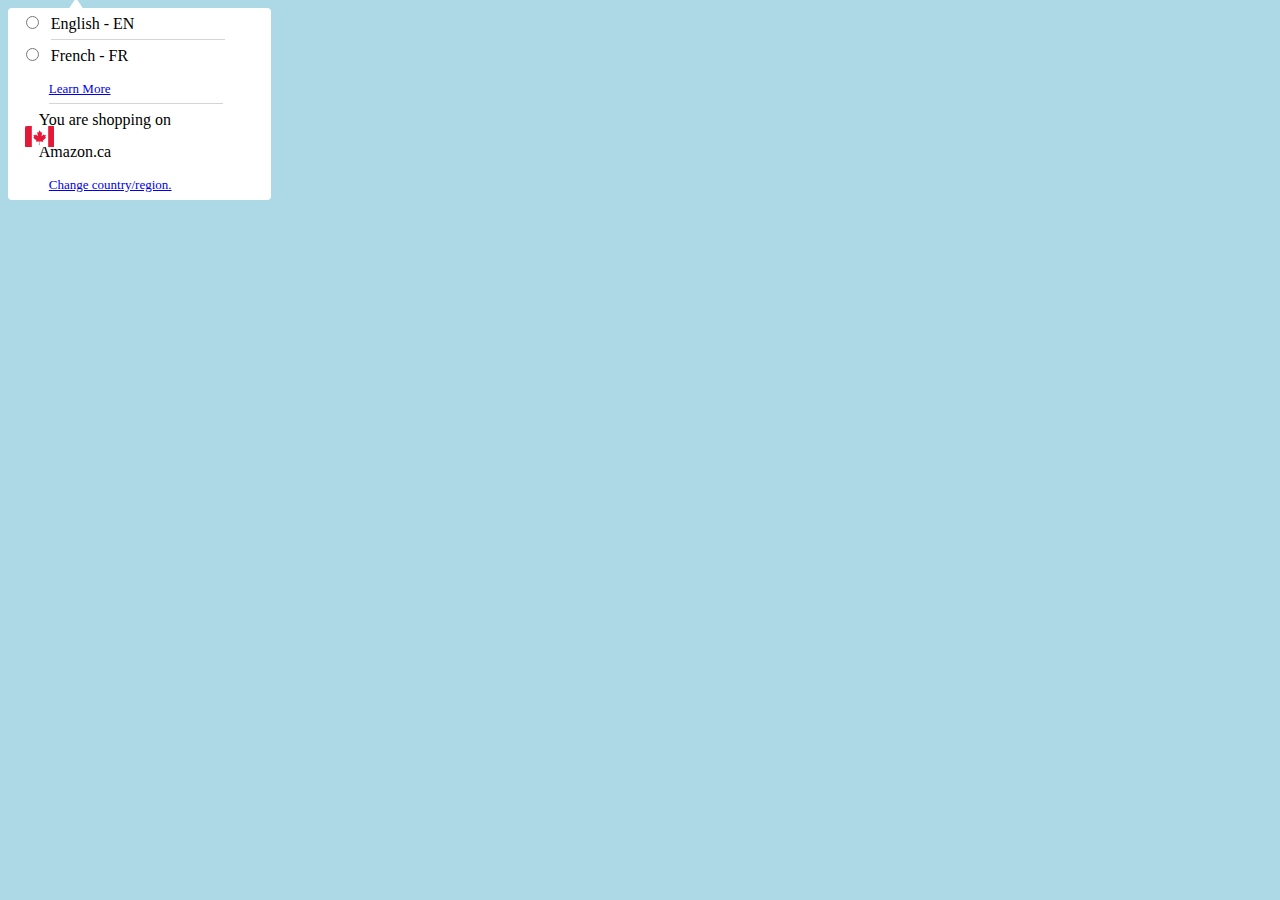
<file: test.html>
<!DOCTYPE html>
<html lang="en">
<head>
    <meta charset="UTF-8">
    <meta http-equiv="X-UA-Compatible" content="IE=edge">
    <meta name="viewport" content="width=device-width, initial-scale=1.0">
    <!-- <meta http-equiv="refresh" content="2"> -->
    <title>Test File</title>
    <style>
        body{
            background-color: lightblue;
        }
        .language-selector {
            display: block;
            position: relative;
            flex-direction: column;
            justify-content: space-around;
            background-color: white;
            width: 250px;
            height: auto;
            border-radius: 4px;
            line-height: 2;
            padding-left: 0.8rem;
            z-index: 1;
          }
  

input[type="radio"] {
      margin-right: 0.5rem;
    }
 .lang-english[type=radio]:hover, .lang-french[type=radio]:hover{
  accent-color: orange !important; 
 }
 .lang-name::after{
  content: "";
    display: block;
    width: 174px;
    height: 1px;
    background: #d5d5d5;
    bottom: -8px;
    position: absolute;
    left: 0px;
 }
.lang-name,.shopping-wrap{
  position: relative;
}
#learn-more{
  font-size: 13px;
    text-align: right;
    margin-left: 28px;
}

.language-selector::after{
  content: "";
    width: 0px;
    height: 0px;
    position: absolute;
    border-bottom: 15px solid rgb(255, 255, 255);
    border-left: 10px solid transparent;
    border-right: 10px solid transparent;
    top: -10px;
    left: 22%;
}
.shopping-flag{
  background: url(./Images/flag-logo.png)-2px -540px no-repeat;
    position: absolute;
    width: 29px;
    height: 21px;
    left: -11px;
    bottom: 53px;
    margin-left: 15px;
}
.shop{
  margin-left: 18px;
}
    </style>
</head>
<body>
    <div class="language-selector">
        <div class="lang-english">
          <input selected="selected" type="radio" name="lang-english" id="lang-english">
          <span class="lang-name">English - EN</span>
        </div>
        <div class="lang-French">
          <input type="radio" name="lang-english" id="lang-english">
          <span >French - FR</span>
          <br>
           <a href="#"><span class="lang-name" id="learn-more"> Learn More</span></a> 
        </div>
        <div class="shopping-wrap"> 
            <span class="shopping-flag"></span>
            <div class="shop">
              <span >You are shopping on </span><br>
              <span>Amazon.ca</span><br>
            </div>
            <a href="#"><span id="learn-more">Change country/region.</span></a> 
        </div>
    </div>
      
</body>
</html>
</file>
<file: sassnew.css>
ul {
  list-style-type: none;
  margin: 0px;
  padding: 0px;
}

a {
  text-decoration: none;
}

html, body {
  margin: 0;
  padding: 0;
  font-family: "Amazon Ember", Arial, sans-serif;
  font-size: 14px;
  font-weight: 500;
  background-color: #f3f3f3;
}

.nav-wrapper {
  background-color: #131921;
  color: white;
  padding: 5px 10px;
  height: 50px;
}

.nav-wrapper a {
  color: white;
}

.nav-wrapper-container > li:nth-child(1) {
  width: 23%;
}

.nav-wrapper-container > li:nth-child(2) {
  width: 48%;
}

.nav-wrapper-container > li:nth-child(3) {
  width: 25%;
}

.nav-wrapper-container, .navbar-list-left, .navbar-list-right {
  display: flex;
  justify-content: space-between;
  align-items: center;
}

.navbar-search-form {
  display: flex;
  justify-content: flex-start;
}

.navbar-list-left > li {
  border: 1px solid transparent;
  padding: 3px 7px;
}

.navbar-list-left > li:hover, .navbar-list-right > li:hover {
  border: 1px solid white;
  border-radius: 2px;
}

.logo-info, .address-info {
  position: relative;
}

.nav-logo-sprite {
  background: url(./Images/nav-logo.png) -3px -32px no-repeat;
  background-size: 300px;
  width: 128px;
  height: 40px;
}

.nav-sprite {
  font-size: 13.5px;
  position: absolute;
  top: 20px;
  right: 25px;
}

.nav-sub-sprite {
  background: url(./Images/nav-logo.png) -70px -379px no-repeat;
  width: 16px;
  height: 18px;
  position: absolute;
  top: 22px;
  left: 5px;
}

.address-bar {
  padding: 4px 15px;
}

.search-left {
  background-color: #f3f3f3;
  background-image: none;
  border-left: 1px solid #f3f3f3;
  border-top: 1px solid #f3f3f3;
  border-bottom: 1px solid #f3f3f3;
  width: 10%;
  height: 33px;
  border-top-left-radius: 5px;
  border-bottom-left-radius: 5px;
  color: black;
  text-align: center;
  position: relative;
}

.dropdown-menu-label {
  line-height: 2.5;
  padding-right: 0.7rem;
}

.nav-search-label-sprite {
  background: url(./Images/nav-logo.png)-177px -351px no-repeat;
  width: 26px;
  height: 24px;
  position: absolute;
  top: 3px;
  right: 6px;
}

.nav-search-dropdown {
  display: block;
  position: absolute;
  height: 33px;
  width: 68px;
  outline: 0;
  cursor: grab;
  visibility: visible;
  opacity: 0;
  border: 0;
  top: 0px;
}

.search-fill {
  width: 80%;
}

.search-fill [type=search] {
  width: 100%;
  height: 35px;
  outline: none;
  border-top: 1px solid white;
  border-bottom: 1px solid white;
  border-left: 1px solid #c9c9c9;
  border-right: 1px solid white;
}

.search-right {
  width: 10%;
  position: relative;
}

.search-right [type=submit] {
  background: url(./Images/nav-logo.png) 2px -282px no-repeat;
  width: 50px;
  height: 35px;
  position: absolute;
  top: 0px;
  left: 0px;
  background-color: #F3A846;
  outline: 0;
  border-top-right-radius: 6px;
  border-bottom-right-radius: 6px;
  border-left: 1px solid white !important;
  border: none;
}

.navbar-list-right {
  display: flex;
  justify-content: flex-start;
  align-items: center;
}

.navbar-list-right > li {
  border: 1px solid transparent;
  padding: 7px 25px;
}

.flag-container {
  position: relative;
  padding: 7px 6px;
}

.icp-nav-flag {
  background: url(./Images/flag-logo.png) -2px -122px no-repeat;
  width: 32px;
  height: 20px;
  position: absolute;
  top: 10px;
  left: -14px;
  transform: scale(0.7);
}

.flag-label {
  position: relative;
  bottom: -6px;
  right: -10px;
}

.nav-arrow-sprite {
  width: 0;
  height: 0;
  border: 4px solid transparent;
  border-top: 4px solid #acaaaa;
  border-bottom: 0;
  position: absolute;
  bottom: 3px;
  right: -16px;
}

.welcome, .sign-in-tag, #return {
  font-size: 12px;
}

.address, .account-list, #order {
  font-size: 14px;
  font-weight: 700px;
}

.sign-in-info {
  position: relative;
}

.sign-in-arrow {
  width: 0;
  height: 0;
  border: 4px solid transparent;
  border-top: 4px solid #acaaaa;
  border-bottom: 0;
  position: absolute;
  bottom: 2px;
  right: -12px;
}

.nav-cart-count-container {
  position: relative;
  padding: 16px 20px;
}

#nav-cart-count {
  position: absolute;
  left: 2px;
  right: auto;
  top: 3px;
  color: #F3A846;
  font-weight: 800;
}

.nav-cart-icon {
  background: url(https://m.media-amazon.com/images/G/15/gno/sprites/nav-sprite-global-2x-hm-dsk-reorg._CB405936603_.png);
  background-position: 79px 80px;
  background-size: 200px;
  position: absolute;
  width: 32px;
  height: 47px;
  bottom: -15px;
  left: -10px;
}

.nav-cart-text-container {
  position: absolute;
  color: white;
  font-size: 14px;
  bottom: 0px;
  right: -10px;
  font-weight: 700;
}

.language-selector {
  display: none;
  width: 220px;
  color: black !important;
  background-color: rgb(255, 255, 255);
  float: right;
  padding: 8px 16px;
  position: absolute;
  right: 155px;
  top: 52px;
  z-index: 2;
  border-radius: 4px;
  line-height: 3;
}

.language-selector a {
  color: #05a;
}

.language-selector a:hover {
  text-decoration: underline;
  color: #F3A846;
}

input[type=radio] {
  margin-right: 0.5rem;
}

.lang-english[type=radio]:hover, .lang-french[type=radio]:hover {
  accent-color: #F3A846 !important;
}

.lang-name::after {
  content: "";
  display: block;
  width: 174px;
  height: 1px;
  background: #d5d5d5;
  bottom: -8px;
  position: absolute;
  left: 0px;
}

.lang-name, .shopping-wrap {
  position: relative;
}

#learn-more {
  font-size: 13px;
  text-align: right;
  margin-left: 28px;
}

.language-selector::after {
  content: "";
  width: 0px;
  height: 0px;
  position: absolute;
  border-bottom: 15px solid rgb(255, 255, 255);
  border-left: 10px solid transparent;
  border-right: 10px solid transparent;
  top: -8px;
  left: 22%;
}

.shopping-flag {
  background: url(./Images/flag-logo.png)-3px -542px no-repeat;
  position: absolute;
  width: 27px;
  height: 18px;
  left: -18px;
  bottom: 55px;
  margin-left: 14px;
}

.shop {
  margin-left: 30px;
  line-height: 1.4;
}

.my-hover-class:hover .my-hover-show {
  display: block;
}

.log-in {
  display: none;
  width: 400px;
  color: black !important;
  background-color: rgb(255, 255, 255);
  float: right;
  padding: 8px 30px;
  position: absolute;
  right: 100px;
  top: 52px;
  z-index: 2;
  border-radius: 4px;
}

.login-btn {
  display: block;
  height: 30px;
  margin: auto;
  padding: 0px 100px;
  cursor: pointer;
  outline: 0;
  border: 1px solid;
  color: black;
  background-color: #F3A846;
  border-color: #c89411 #b0820f #99710d;
  font-family: inherit;
  text-decoration: none;
  line-height: 30px;
  font-size: 13px;
  margin-bottom: 10px;
  border-radius: 4px;
}

.login-top {
  text-align: center;
  margin-bottom: 20px;
}

.login-top::after {
  content: "";
  display: block;
  position: absolute;
  top: 70px;
  left: 30px;
  width: 400px;
  border: 0.8px solid #e2dddd;
}

.log-in::after {
  content: "";
  width: 0px;
  height: 0px;
  position: absolute;
  border-bottom: 15px solid rgb(255, 255, 255);
  border-left: 10px solid transparent;
  border-right: 10px solid transparent;
  top: -8px;
  right: 94px;
}

.your-list {
  float: left;
  line-height: 1.7;
}

.your-account-list {
  float: right;
  line-height: 1.7;
  border-left: 1px solid #e2dddd;
  padding-left: 20px;
}

.your-list a, .your-account-list a {
  color: black;
  font-size: 13px;
}

.list-head a {
  font-size: 16px;
  font-weight: 700;
}

#sign-in-text {
  font-size: 12px;
}

.new-start a {
  color: #05a;
}

.your-list a:hover, .your-account-list a:hover {
  color: #C7511F;
  text-decoration: underline;
}

.nav-list-wrapper {
  background-color: #23303E;
  padding: 6px;
  height: 30px;
}

.nav-category-list {
  display: flex;
  justify-content: flex-start;
  align-items: flex-start;
}

.nav-category-list > li {
  border: 1px solid transparent;
  padding: 6px 7px;
}

.nav-category-list > li:hover {
  border: 1px solid white;
  border-radius: 2px;
}

.nav-category-list > li > a {
  color: white;
}

.everyday-deal {
  background: url(./Images/new-deals-everyday.png) no-repeat;
  background-position: 7px -11px;
  background-size: 440px;
  width: 29%;
  height: 21px;
  position: absolute;
}

.nav-ca-last {
  width: 30%;
  height: 17px;
  margin-left: 30px;
}

.top-wrapper {
  position: relative;
  margin-bottom: 40%;
}

.banner-image img {
  width: 100%;
  height: auto;
}

.lg-container {
  width: 1395px;
  padding: 0px 10px;
}

.xl-container {
  width: 1395px;
  padding: 0px 14px;
}

.fav-wrapper {
  position: absolute;
  top: 50%;
}
.fav-wrapper ul {
  display: flex;
  flex-flow: row wrap;
  justify-content: space-between;
  align-items: center;
  width: 100%;
  gap: 15px 15px;
}
.fav-wrapper li {
  padding: 20px 29px;
  width: 20%;
  background-color: white;
}
.fav-wrapper img {
  width: 100%;
  height: 250px;
}
.fav-wrapper .flex-fluid-link {
  padding: 15px 0px;
}
.fav-wrapper .flex-fluid-link:hover {
  text-decoration: underline;
}

.overflow-x-deals {
  background-color: white;
  color: black;
  height: 330px;
  white-space: nowrap;
  overflow-x: auto;
  overflow-y: hidden;
  margin-bottom: 20px;
}

.title-wrapper {
  display: block;
}

.title-wrapper > div {
  display: inline-block;
  padding-left: 30px;
}

.carousel-list-slider > ul {
  display: flex;
  flex-flow: row nowrap;
  justify-content: space-between;
  align-items: center;
}

.carousel-list-slider > ul > li {
  width: 20%;
  padding-left: 20px;
}

.carousel-image-container {
  width: 150px;
  margin: auto;
}

.carousel-image-container img {
  width: 100%;
  height: 150px;
  margin-bottom: 30px;
}

.carousel-text-container span:first-child {
  background-color: red;
  color: white;
  padding: 5px;
}

.carousel-text-container span:nth-child(2) {
  color: red;
  font-weight: 800;
}

.carousel-text-container span:last-child {
  color: black;
  float: left;
  margin-top: 15px;
  width: 100%;
  text-overflow: ellipsis;
  white-space: nowrap;
  overflow: hidden;
}

.video-game-wrapper {
  height: 245px;
  padding: 20px 0px;
}

.side-arrow {
  position: relative;
}

.side-arrow:hover .feed-left,
.side-arrow:hover .feed-right {
  display: block;
  transition: all 3s ease-in-out;
  opacity: 1;
}

.side-arrow .feed-left,
.side-arrow .feed-right {
  opacity: 0;
}

.feed-left {
  display: none;
  background: rgba(255, 255, 255, 0.94);
  border-radius: 4px;
  content: "";
  height: 80px;
  pointer-events: none;
  position: absolute;
  width: 50px;
  left: 0px;
  top: 40px;
  z-index: 5;
}

.feed-right {
  display: none;
  background: rgba(255, 255, 255, 0.94);
  border-radius: 4px;
  content: "";
  height: 80px;
  pointer-events: none;
  position: absolute;
  width: 50px;
  right: 0px;
  top: 40px;
  z-index: 5;
}

.gw-icon-l {
  position: absolute;
  background: url(./Images/hover-arrow.png) no-repeat 0 0;
  width: 39px;
  height: 66px;
  scale: 0.3;
  left: 8px;
  top: 5px;
}

.gw-icon-r {
  position: absolute;
  background: url(./Images/hover-arrow.png) no-repeat -42px 0;
  width: 39px;
  height: 66px;
  scale: 0.3;
  right: 8px;
  top: 5px;
}

.flex-fluid-container ul {
  display: flex;
  flex-flow: row wrap;
  justify-content: space-between;
  align-items: center;
  width: 100%;
  gap: 15px 15px;
}
.flex-fluid-container li {
  padding: 20px 29px;
  width: 20%;
  background-color: white;
}
.flex-fluid-container img {
  width: 100%;
  height: 250px;
}
.flex-fluid-container .flex-fluid-link {
  padding: 15px 0px;
}
.flex-fluid-container .flex-fluid-link:hover {
  text-decoration: underline;
}

.empty:empty {
  display: block;
}

.popular-list-wrapper {
  margin-bottom: 20px;
}

.mother-day-img-cont {
  width: 215px;
}

.mother-day-img-cont img {
  width: 100%;
  height: 225px;
  margin-top: 15px;
}

.book-wrapper {
  margin: 18px 0px;
}

.popular-books-wrapper {
  width: 75% !important;
  display: inline-block;
  height: 280px;
}

.sponsor-wrapper {
  width: 22%;
  float: right;
  padding: 15px;
  position: relative;
  background-color: white;
}

.popular-book-img-cont {
  width: 180px;
}

.popular-book-img-cont img {
  width: 100%;
  height: 180px;
}

.sponsor-icon {
  width: 70px;
  position: absolute;
  right: 25px;
  bottom: -18px;
  font-size: 11px;
  background: url(./Images/info_icon_sprite.png) 57px -11px no-repeat transparent;
}

.sponsor-wrapper::after {
  content: "";
  clear: both;
  display: table;
}

.browsing-history {
  background-color: white;
  padding: 14px 0px;
}

.history-container {
  border: 1px solid #DDD;
  border-radius: 5px;
  padding: 0 20px;
  height: 500px;
}

.history-list-carousel a {
  color: #007185;
}

.history-list-carousel a:hover {
  color: #C7511F;
  cursor: pointer;
}

.history-text-link {
  white-space: normal;
  line-height: 1.5;
  text-overflow: ellipsis;
  overflow: hidden;
  height: 100px;
  width: 100%;
}

.history-text-link a:hover {
  white-space: normal;
  line-height: 1.5;
}

.review-count {
  float: right;
  position: absolute;
  right: -11px;
  bottom: -22px;
  color: #007185;
}

.rating {
  position: relative;
}

.history-list-carousel > li {
  width: 200px;
  padding: 0px 50px;
}

.star-rating {
  position: absolute;
  background: url(./Images/rating.png) no-repeat -680px -716px;
  width: 120px;
  height: 22px;
}

.price {
  position: relative;
  top: 26px;
  margin-top: 10px;
}

.dollar-sign {
  font-size: 15px;
  float: left;
}

.actual-price {
  font-size: 20px;
  float: left;
}

.sign-in-button-wrap {
  margin: auto;
  text-align: center;
  line-height: 2;
  border-top: 1px solid #ddd;
}

.sign-in-button {
  background: url(./Images/sign-in-button.png) no-repeat -10px -170px;
  width: 230px;
  height: 28px;
  margin: auto;
}

.action-inner {
  cursor: pointer;
  background-position: right -170px;
  display: block;
  height: 28px;
  position: relative;
  color: #000;
  font-size: 12px;
  line-height: 28px;
  text-align: center;
  font-weight: 700;
  text-decoration: none;
  text-shadow: 0 1px 0 #ffe093;
}

.back-to-top {
  background-color: #485768;
  color: white;
  text-align: center;
  height: 50px;
  display: block;
  line-height: 4;
}

.website-links {
  background-color: #23303E;
  height: 500px;
}

.affiliates {
  background-color: #131A22;
  height: 330px;
}

.footer-vertical-column, .affiliates-links {
  max-width: 1000px;
  display: flex;
  margin: auto;
  gap: 0px 130px;
  padding-top: 30px;
  line-height: 2;
}

.affiliates-links-wrap {
  gap: 0px 97px;
}

.advertisement-link {
  font-size: 12px;
  line-height: 1.2;
  padding: 15px 4px;
}

.nav-a-light {
  color: #999;
}

.footer-head {
  font-family: inherit;
  color: #f3f3f3;
  font-size: 16px;
  margin: 6px 0 14px 0;
  white-space: nowrap;
  font-weight: 700;
}

.nav-a {
  color: #ddd;
  word-break: break-word;
}

.nav-a:hover {
  text-decoration: underline;
}

.footer-bottom-item {
  border-top: 1px solid #3a4553;
  margin-top: 20px;
  padding: 20px 0px;
  display: flex;
  justify-content: center;
  gap: 0px 25px;
}

.nav-base-logo {
  background: url(./Images/nav-logo.png)-10px -90px no-repeat;
  width: 76px;
  height: 23px;
  margin: 15px auto;
}

.nav-base-button {
  border: 1px solid #9b9b9b;
  padding: 15px 30px;
  position: relative;
}

.nav-globe-img {
  background: url(./Images/flag-logo.png)-155px -104px no-repeat;
  width: 26px;
  height: 26px;
  position: absolute;
  left: 5px;
  transform: scale(0.5);
  bottom: 10px;
}

.nav-base-flag {
  top: 12px;
  left: 1px;
  transform: scale(0.6);
}

.nav-base-lang {
  color: white;
}

.copyright-wrapper {
  text-align: center;
  color: white;
  padding: 20px 0px !important;
  font-size: 12px;
}

.copyright-link {
  margin-right: 20px;
  line-height: 1.8;
}

@media (min-width: 992px) and (max-width: 1199.98px) {
  .nav-wrapper-container > li:nth-child(1) {
    width: 26%;
  }
  .nav-wrapper-container > li:nth-child(2) {
    width: 38%;
  }
  .nav-wrapper-container > li:nth-child(3) {
    width: 33%;
  }
  .nav-search-label-sprite {
    top: 5px;
    right: 0px;
    scale: 0.7;
  }
  .navbar-list-right > li {
    padding: 8px 20px;
  }
  .nav-category-list {
    margin: 0px 18px;
  }
}
@media (min-width: 1200px) {
  .nav-wrapper-container > li:nth-child(1) {
    width: 26%;
  }
  .nav-wrapper-container > li:nth-child(2) {
    width: 35%;
  }
  .nav-wrapper-container > li:nth-child(3) {
    width: 32%;
  }
  .navbar-list-right > li {
    padding: 8px 20px;
  }
  .nav-category-list {
    margin: 0px 18px;
  }
}/*# sourceMappingURL=sassnew.css.map */
</file>
